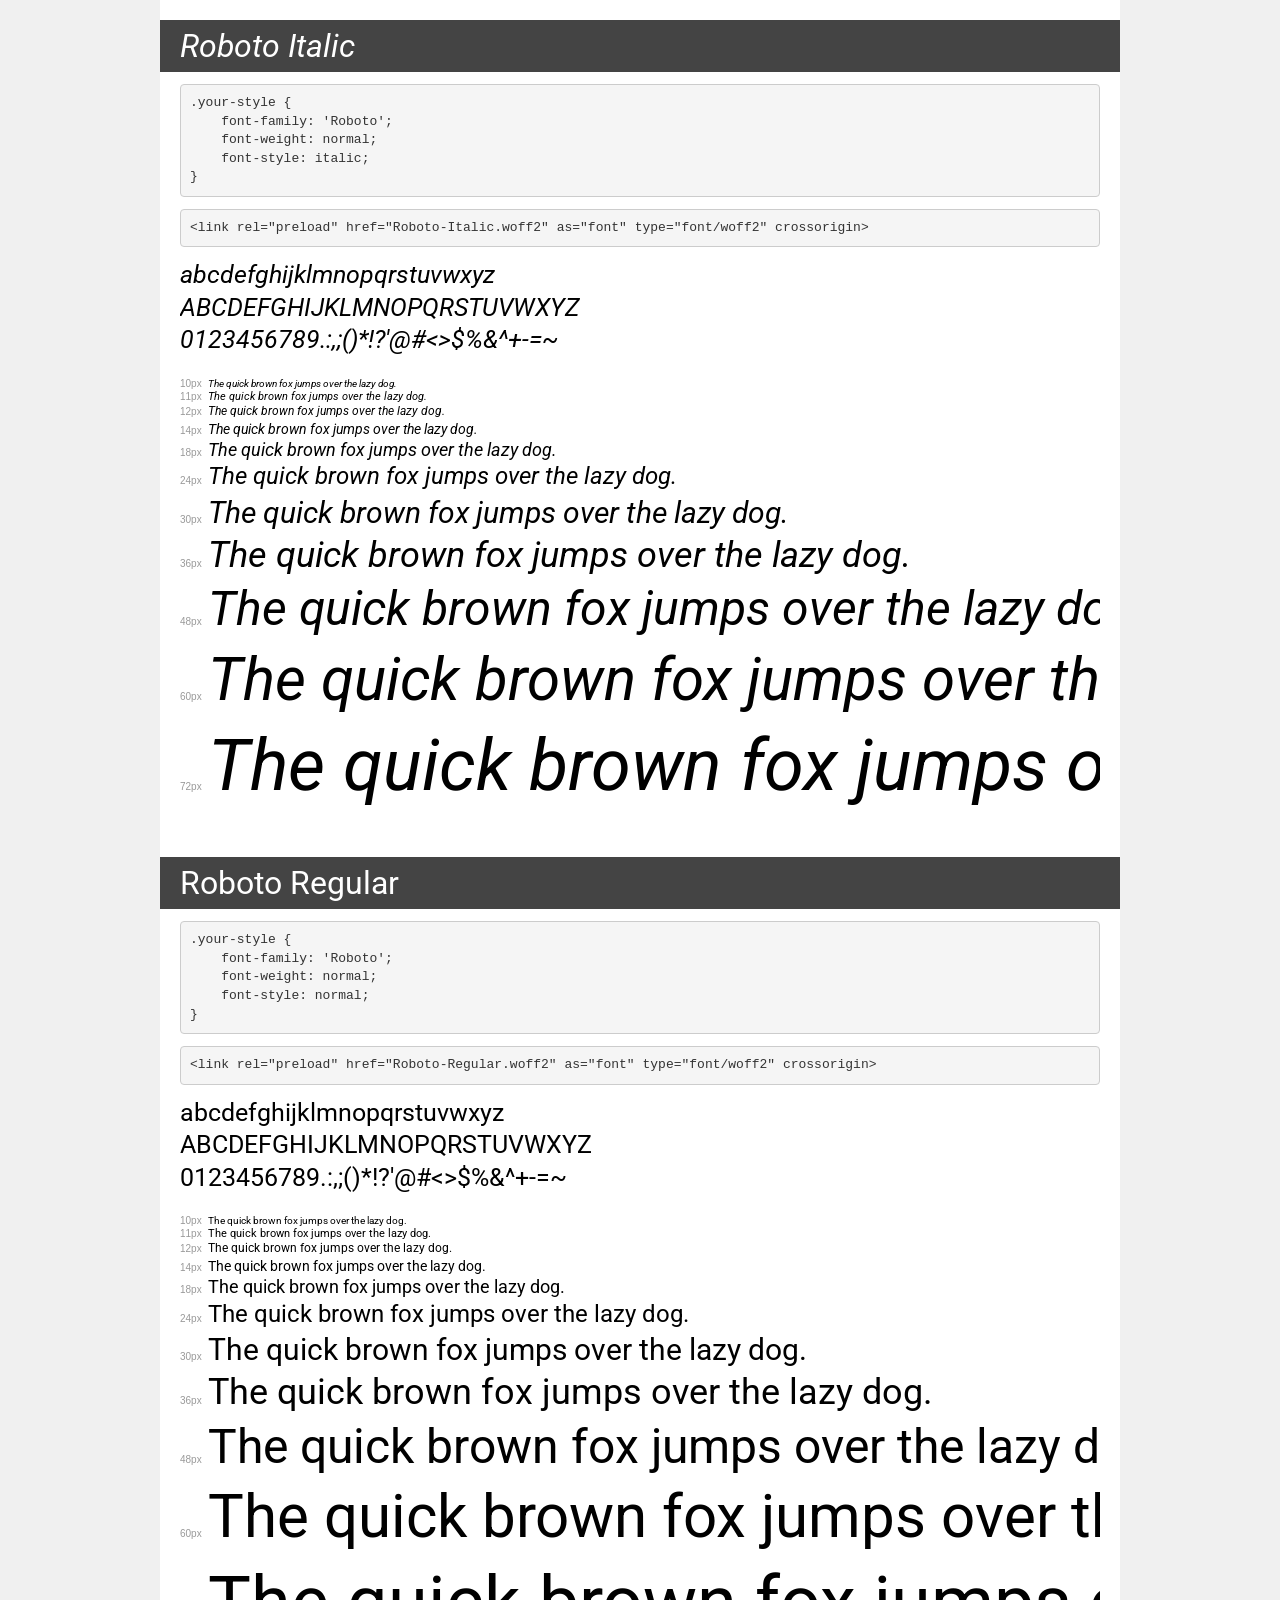
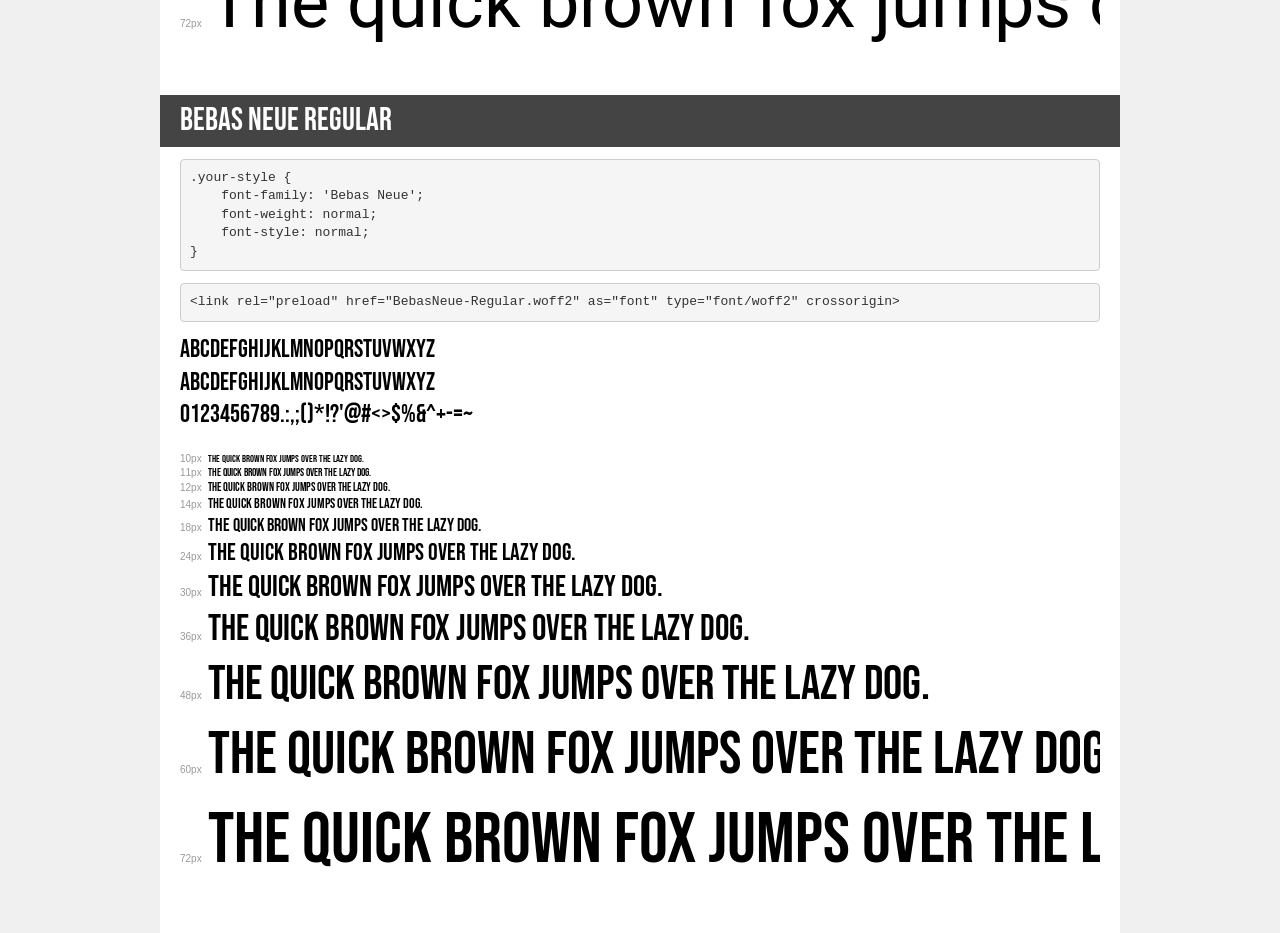
<file: assets/fonts/demo.html>
<!DOCTYPE html>
<html lang="en">
<head>
    <meta charset="utf-8">
    <meta http-equiv="X-UA-Compatible" content="IE=edge">
    <meta name="viewport" content="width=device-width, initial-scale=1">
    <meta name="robots" content="noindex, noarchive">
    <meta name="format-detection" content="telephone=no">
    <title>Transfonter demo</title>
    <link href="stylesheet.css" rel="stylesheet">
    <style>
        /*
        http://meyerweb.com/eric/tools/css/reset/
        v2.0 | 20110126
        License: none (public domain)
        */
        html, body, div, span, applet, object, iframe,
        h1, h2, h3, h4, h5, h6, p, blockquote, pre,
        a, abbr, acronym, address, big, cite, code,
        del, dfn, em, img, ins, kbd, q, s, samp,
        small, strike, strong, sub, sup, tt, var,
        b, u, i, center,
        dl, dt, dd, ol, ul, li,
        fieldset, form, label, legend,
        table, caption, tbody, tfoot, thead, tr, th, td,
        article, aside, canvas, details, embed,
        figure, figcaption, footer, header, hgroup,
        menu, nav, output, ruby, section, summary,
        time, mark, audio, video {
            margin: 0;
            padding: 0;
            border: 0;
            font-size: 100%;
            font: inherit;
            vertical-align: baseline;
        }
        /* HTML5 display-role reset for older browsers */
        article, aside, details, figcaption, figure,
        footer, header, hgroup, menu, nav, section {
            display: block;
        }
        body {
            line-height: 1;
        }
        ol, ul {
            list-style: none;
        }
        blockquote, q {
            quotes: none;
        }
        blockquote:before, blockquote:after,
        q:before, q:after {
            content: '';
            content: none;
        }
        table {
            border-collapse: collapse;
            border-spacing: 0;
        }
        /* demo styles */
        body {
            background: #f0f0f0;
            color: #000;
        }
        .page {
            background: #fff;
            width: 920px;
            margin: 0 auto;
            padding: 20px 20px 0 20px;
            overflow: hidden;
        }
        .font-container {
            overflow-x: auto;
            overflow-y: hidden;
            margin-bottom: 40px;
            line-height: 1.3;
            white-space: nowrap;
            padding-bottom: 5px;
        }
        h1 {
            position: relative;
            background: #444;
            font-size: 32px;
            color: #fff;
            padding: 10px 20px;
            margin: 0 -20px 12px -20px;
        }
        .letters {
            font-size: 25px;
            margin-bottom: 20px;
        }
        .s10:before {
            content: '10px';
        }
        .s11:before {
            content: '11px';
        }
        .s12:before {
            content: '12px';
        }
        .s14:before {
            content: '14px';
        }
        .s18:before {
            content: '18px';
        }
        .s24:before {
            content: '24px';
        }
        .s30:before {
            content: '30px';
        }
        .s36:before {
            content: '36px';
        }
        .s48:before {
            content: '48px';
        }
        .s60:before {
            content: '60px';
        }
        .s72:before {
            content: '72px';
        }
        .s10:before, .s11:before, .s12:before, .s14:before,
        .s18:before, .s24:before, .s30:before, .s36:before,
        .s48:before, .s60:before, .s72:before {
            font-family: Arial, sans-serif;
            font-size: 10px;
            font-weight: normal;
            font-style: normal;
            color: #999;
            padding-right: 6px;
        }
        pre {
            display: block;
            padding: 9px;
            margin: 0 0 12px;
            font-family: Monaco, Menlo, Consolas, "Courier New", monospace;
            font-size: 13px;
            line-height: 1.428571429;
            color: #333;
            font-weight: normal;
            font-style: normal;
            background-color: #f5f5f5;
            border: 1px solid #ccc;
            overflow-x: auto;
            border-radius: 4px;
        }
        /* responsive */
        @media (max-width: 959px) {
            .page {
                width: auto;
                margin: 0;
            }
        }
    </style>
</head>
<body>
<div class="page">
    <div class="demo">
        <h1 style="font-family: 'Roboto'; font-weight: normal; font-style: italic;">Roboto Italic</h1>
        <pre title="Usage">.your-style {
    font-family: 'Roboto';
    font-weight: normal;
    font-style: italic;
}</pre>
        <pre title="Preload (optional)">
&lt;link rel=&quot;preload&quot; href=&quot;Roboto-Italic.woff2&quot; as=&quot;font&quot; type=&quot;font/woff2&quot; crossorigin&gt;</pre>
        <div class="font-container" style="font-family: 'Roboto'; font-weight: normal; font-style: italic;">
            <p class="letters">
                abcdefghijklmnopqrstuvwxyz<br>
ABCDEFGHIJKLMNOPQRSTUVWXYZ<br>
                0123456789.:,;()*!?'@#&lt;&gt;$%&^+-=~
            </p>
            <p class="s10" style="font-size: 10px;">The quick brown fox jumps over the lazy dog.</p>
            <p class="s11" style="font-size: 11px;">The quick brown fox jumps over the lazy dog.</p>
            <p class="s12" style="font-size: 12px;">The quick brown fox jumps over the lazy dog.</p>
            <p class="s14" style="font-size: 14px;">The quick brown fox jumps over the lazy dog.</p>
            <p class="s18" style="font-size: 18px;">The quick brown fox jumps over the lazy dog.</p>
            <p class="s24" style="font-size: 24px;">The quick brown fox jumps over the lazy dog.</p>
            <p class="s30" style="font-size: 30px;">The quick brown fox jumps over the lazy dog.</p>
            <p class="s36" style="font-size: 36px;">The quick brown fox jumps over the lazy dog.</p>
            <p class="s48" style="font-size: 48px;">The quick brown fox jumps over the lazy dog.</p>
            <p class="s60" style="font-size: 60px;">The quick brown fox jumps over the lazy dog.</p>
            <p class="s72" style="font-size: 72px;">The quick brown fox jumps over the lazy dog.</p>
        </div>
    </div>

    <div class="demo">
        <h1 style="font-family: 'Roboto'; font-weight: normal; font-style: normal;">Roboto Regular</h1>
        <pre title="Usage">.your-style {
    font-family: 'Roboto';
    font-weight: normal;
    font-style: normal;
}</pre>
        <pre title="Preload (optional)">
&lt;link rel=&quot;preload&quot; href=&quot;Roboto-Regular.woff2&quot; as=&quot;font&quot; type=&quot;font/woff2&quot; crossorigin&gt;</pre>
        <div class="font-container" style="font-family: 'Roboto'; font-weight: normal; font-style: normal;">
            <p class="letters">
                abcdefghijklmnopqrstuvwxyz<br>
ABCDEFGHIJKLMNOPQRSTUVWXYZ<br>
                0123456789.:,;()*!?'@#&lt;&gt;$%&^+-=~
            </p>
            <p class="s10" style="font-size: 10px;">The quick brown fox jumps over the lazy dog.</p>
            <p class="s11" style="font-size: 11px;">The quick brown fox jumps over the lazy dog.</p>
            <p class="s12" style="font-size: 12px;">The quick brown fox jumps over the lazy dog.</p>
            <p class="s14" style="font-size: 14px;">The quick brown fox jumps over the lazy dog.</p>
            <p class="s18" style="font-size: 18px;">The quick brown fox jumps over the lazy dog.</p>
            <p class="s24" style="font-size: 24px;">The quick brown fox jumps over the lazy dog.</p>
            <p class="s30" style="font-size: 30px;">The quick brown fox jumps over the lazy dog.</p>
            <p class="s36" style="font-size: 36px;">The quick brown fox jumps over the lazy dog.</p>
            <p class="s48" style="font-size: 48px;">The quick brown fox jumps over the lazy dog.</p>
            <p class="s60" style="font-size: 60px;">The quick brown fox jumps over the lazy dog.</p>
            <p class="s72" style="font-size: 72px;">The quick brown fox jumps over the lazy dog.</p>
        </div>
    </div>

    <div class="demo">
        <h1 style="font-family: 'Bebas Neue'; font-weight: normal; font-style: normal;">Bebas Neue Regular</h1>
        <pre title="Usage">.your-style {
    font-family: 'Bebas Neue';
    font-weight: normal;
    font-style: normal;
}</pre>
        <pre title="Preload (optional)">
&lt;link rel=&quot;preload&quot; href=&quot;BebasNeue-Regular.woff2&quot; as=&quot;font&quot; type=&quot;font/woff2&quot; crossorigin&gt;</pre>
        <div class="font-container" style="font-family: 'Bebas Neue'; font-weight: normal; font-style: normal;">
            <p class="letters">
                abcdefghijklmnopqrstuvwxyz<br>
ABCDEFGHIJKLMNOPQRSTUVWXYZ<br>
                0123456789.:,;()*!?'@#&lt;&gt;$%&^+-=~
            </p>
            <p class="s10" style="font-size: 10px;">The quick brown fox jumps over the lazy dog.</p>
            <p class="s11" style="font-size: 11px;">The quick brown fox jumps over the lazy dog.</p>
            <p class="s12" style="font-size: 12px;">The quick brown fox jumps over the lazy dog.</p>
            <p class="s14" style="font-size: 14px;">The quick brown fox jumps over the lazy dog.</p>
            <p class="s18" style="font-size: 18px;">The quick brown fox jumps over the lazy dog.</p>
            <p class="s24" style="font-size: 24px;">The quick brown fox jumps over the lazy dog.</p>
            <p class="s30" style="font-size: 30px;">The quick brown fox jumps over the lazy dog.</p>
            <p class="s36" style="font-size: 36px;">The quick brown fox jumps over the lazy dog.</p>
            <p class="s48" style="font-size: 48px;">The quick brown fox jumps over the lazy dog.</p>
            <p class="s60" style="font-size: 60px;">The quick brown fox jumps over the lazy dog.</p>
            <p class="s72" style="font-size: 72px;">The quick brown fox jumps over the lazy dog.</p>
        </div>
    </div>

</div>
</body>
</html>
</file>
<file: assets/fonts/stylesheet.css>
@font-face {
    font-family: 'Roboto';
    src: url('Roboto-Italic.woff2') format('woff2'),
        url('Roboto-Italic.woff') format('woff'),
        url('Roboto-Italic.ttf') format('truetype');
    font-weight: normal;
    font-style: italic;
    font-display: swap;
}

@font-face {
    font-family: 'Roboto';
    src: url('Roboto-Regular.woff2') format('woff2'),
        url('Roboto-Regular.woff') format('woff'),
        url('Roboto-Regular.ttf') format('truetype');
    font-weight: normal;
    font-style: normal;
    font-display: swap;
}

@font-face {
    font-family: 'Bebas Neue';
    src: url('BebasNeue-Regular.woff2') format('woff2'),
        url('BebasNeue-Regular.woff') format('woff'),
        url('BebasNeue-Regular.ttf') format('truetype');
    font-weight: normal;
    font-style: normal;
    font-display: swap;
}
</file>
